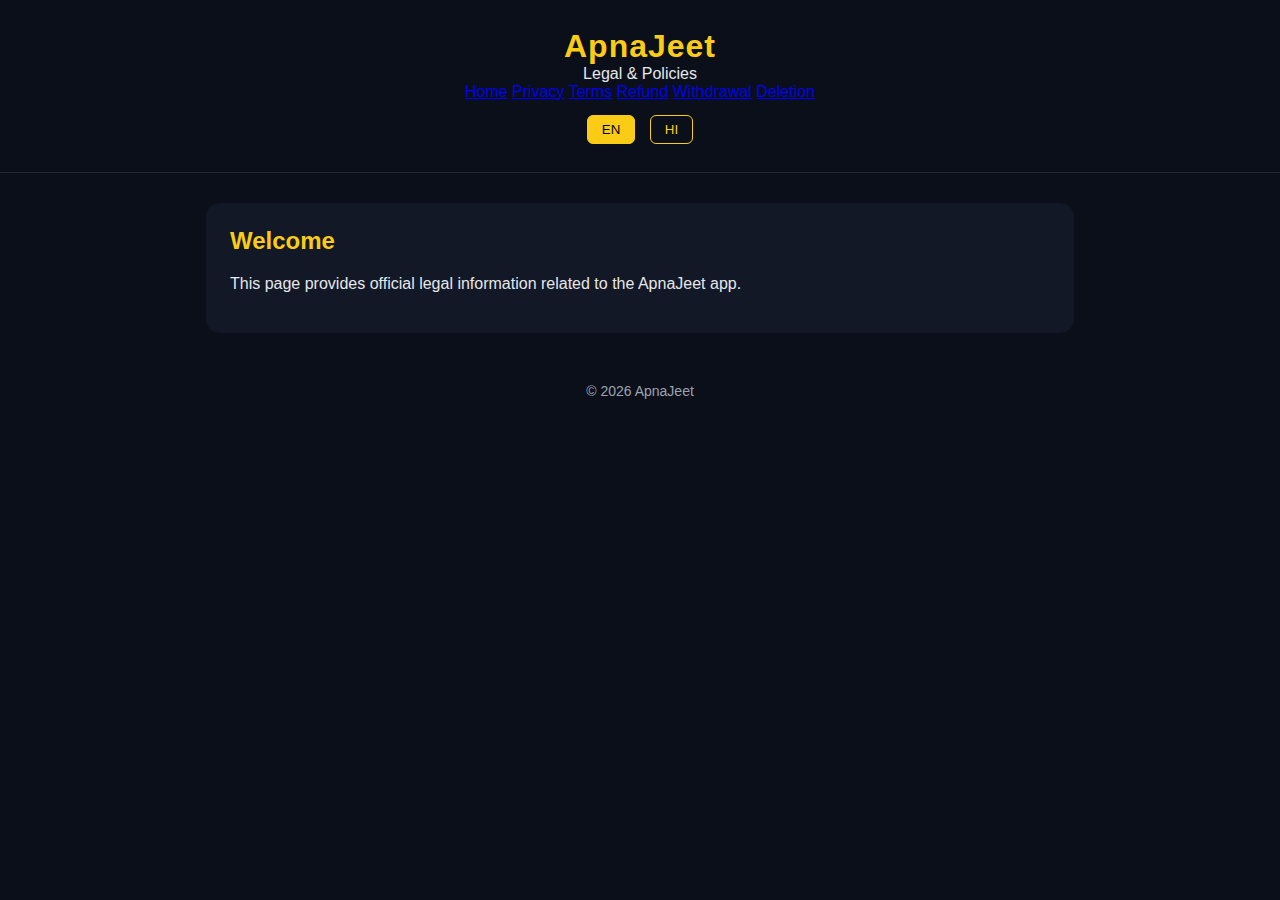
<file: index.html>
<!DOCTYPE html>
<html lang="en">
<head>
  <meta charset="UTF-8">
  <title>ApnaJeet – Legal</title>
  <meta name="viewport" content="width=device-width, initial-scale=1.0">
  <link rel="stylesheet" href="css/style.css">
</head>
<body>

<header class="top-header">
  <div class="brand">
    <h1>ApnaJeet</h1>
    <span>Legal & Policies</span>
  </div>

  <nav class="nav-links">
    <a href="index.html" class="active">Home</a>
    <a href="privacy.html">Privacy</a>
    <a href="terms.html">Terms</a>
    <a href="refund.html">Refund</a>
    <a href="withdrawal.html">Withdrawal</a>
    <a href="deletion.html">Deletion</a>
  </nav>

  <div class="lang-switch">
    <button id="en" onclick="setLang('en')" class="active">EN</button>
    <button id="hi" onclick="setLang('hi')">HI</button>
  </div>
</header>

<main>

<section data-lang="en">
<h2>Welcome</h2>
<p>This page provides official legal information related to the ApnaJeet app.</p>
</section>

<section data-lang="hi" style="display:none">
<h2>Swagat Hai</h2>
<p>Yeh page ApnaJeet app ke legal documents ke liye hai.</p>
</section>

</main>

<footer>© 2026 ApnaJeet</footer>
<script src="js/lang-toggle.js"></script>
</body>
</html>
</file>
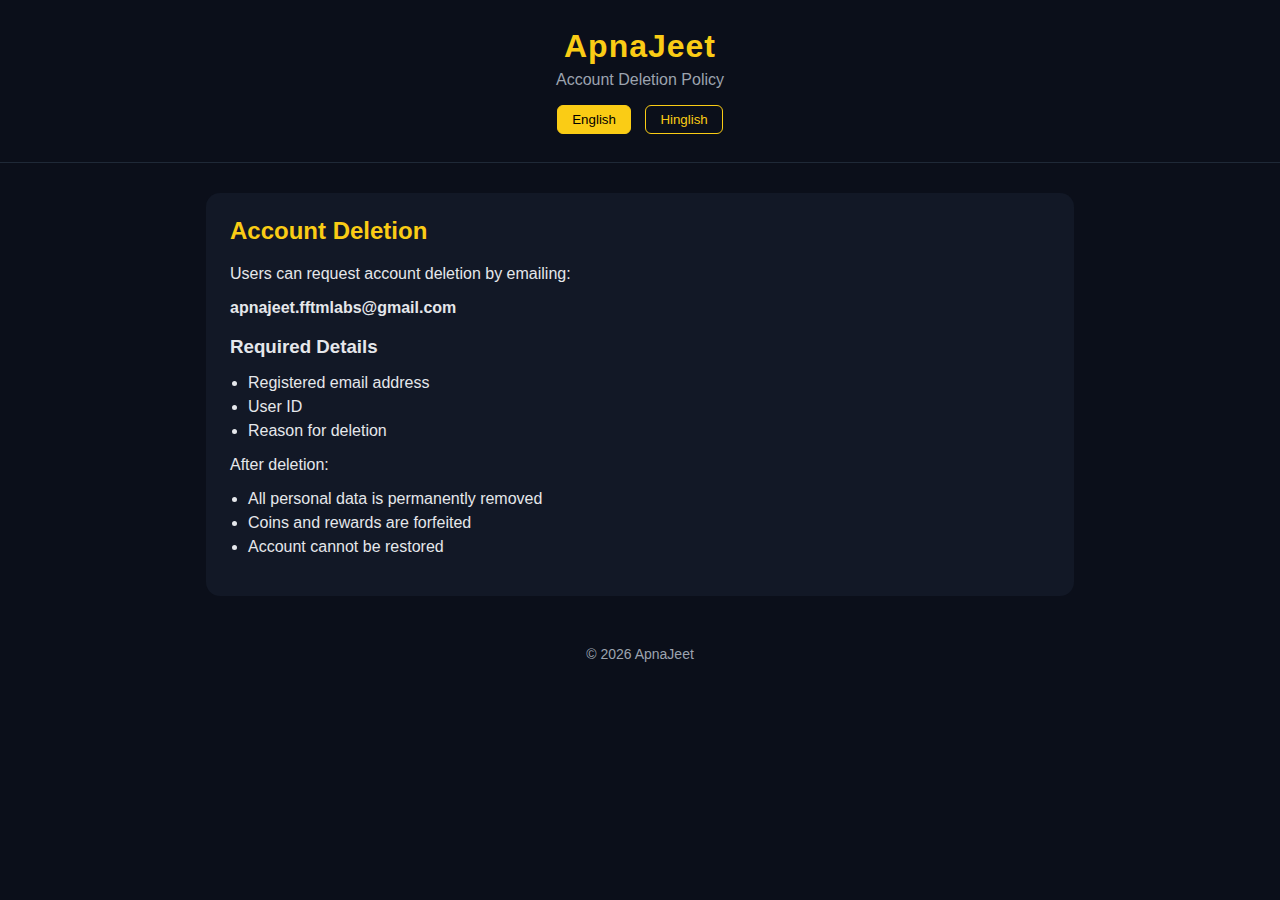
<file: deletion.html>
<!DOCTYPE html>
<html lang="en">
<head>
  <meta charset="UTF-8">
  <title>Account Deletion – ApnaJeet</title>
  <meta name="viewport" content="width=device-width, initial-scale=1.0">
  <link rel="stylesheet" href="css/style.css">
</head>
<body>

<header>
  <h1>ApnaJeet</h1>
  <p>Account Deletion Policy</p>

  <div class="lang-switch">
    <button id="en" onclick="setLang('en')" class="active">English</button>
    <button id="hi" onclick="setLang('hi')">Hinglish</button>
  </div>
</header>

<main>

<section data-lang="en">
<h2>Account Deletion</h2>

<p>
Users can request account deletion by emailing:
</p>

<p><b>apnajeet.fftmlabs@gmail.com</b></p>

<h3>Required Details</h3>
<ul>
  <li>Registered email address</li>
  <li>User ID</li>
  <li>Reason for deletion</li>
</ul>

<p>
After deletion:
</p>
<ul>
  <li>All personal data is permanently removed</li>
  <li>Coins and rewards are forfeited</li>
  <li>Account cannot be restored</li>
</ul>
</section>

<section data-lang="hi" style="display:none">
<h2>Account Deletion (Hinglish)</h2>

<p>
Account delete karne ke liye email karein:
<b>apnajeet.fftmlabs@gmail.com</b>
</p>

<ul>
  <li>Saara data permanently delete ho jayega</li>
  <li>Coins wapas nahi milenge</li>
  <li>Account restore nahi ho sakta</li>
</ul>
</section>

</main>

<footer>© 2026 ApnaJeet</footer>
<script src="js/lang-toggle.js"></script>
</body>
</html>
</file>
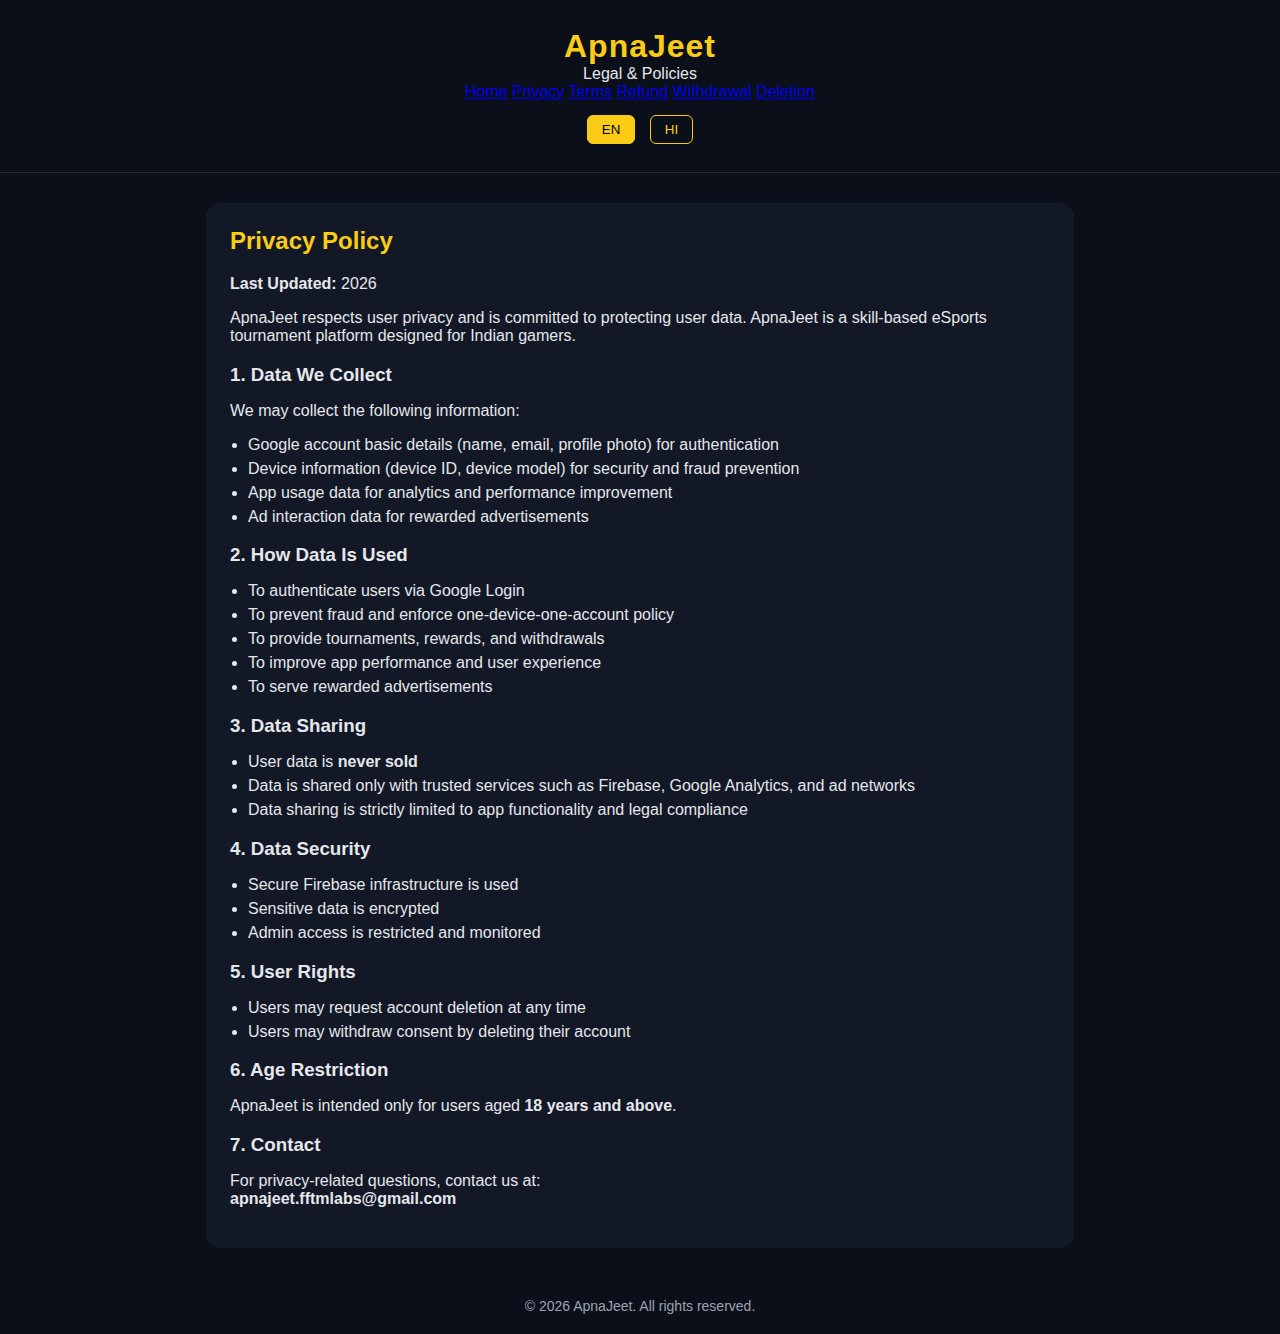
<file: privacy.html>
<!DOCTYPE html>
<html lang="en">
<head>
  <meta charset="UTF-8">
  <title>Privacy Policy – ApnaJeet</title>
  <meta name="viewport" content="width=device-width, initial-scale=1.0">
  <link rel="stylesheet" href="css/style.css">
</head>
<body>

<header class="top-header">
  <div class="brand">
    <h1>ApnaJeet</h1>
    <span>Legal & Policies</span>
  </div>

  <nav class="nav-links">
    <a href="index.html">Home</a>
    <a href="privacy.html">Privacy</a>
    <a href="terms.html">Terms</a>
    <a href="refund.html">Refund</a>
    <a href="withdrawal.html">Withdrawal</a>
    <a href="deletion.html">Deletion</a>
  </nav>

  <div class="lang-switch">
    <button id="en" onclick="setLang('en')" class="active">EN</button>
    <button id="hi" onclick="setLang('hi')">HI</button>
  </div>
</header>

<main>

<!-- ================= ENGLISH ================= -->
<section data-lang="en">
<h2>Privacy Policy</h2>
<p><b>Last Updated:</b> 2026</p>

<p>
ApnaJeet respects user privacy and is committed to protecting user data.
ApnaJeet is a skill-based eSports tournament platform designed for Indian gamers.
</p>

<h3>1. Data We Collect</h3>
<p>We may collect the following information:</p>
<ul>
  <li>Google account basic details (name, email, profile photo) for authentication</li>
  <li>Device information (device ID, device model) for security and fraud prevention</li>
  <li>App usage data for analytics and performance improvement</li>
  <li>Ad interaction data for rewarded advertisements</li>
</ul>

<h3>2. How Data Is Used</h3>
<ul>
  <li>To authenticate users via Google Login</li>
  <li>To prevent fraud and enforce one-device-one-account policy</li>
  <li>To provide tournaments, rewards, and withdrawals</li>
  <li>To improve app performance and user experience</li>
  <li>To serve rewarded advertisements</li>
</ul>

<h3>3. Data Sharing</h3>
<ul>
  <li>User data is <b>never sold</b></li>
  <li>Data is shared only with trusted services such as Firebase, Google Analytics, and ad networks</li>
  <li>Data sharing is strictly limited to app functionality and legal compliance</li>
</ul>

<h3>4. Data Security</h3>
<ul>
  <li>Secure Firebase infrastructure is used</li>
  <li>Sensitive data is encrypted</li>
  <li>Admin access is restricted and monitored</li>
</ul>

<h3>5. User Rights</h3>
<ul>
  <li>Users may request account deletion at any time</li>
  <li>Users may withdraw consent by deleting their account</li>
</ul>

<h3>6. Age Restriction</h3>
<p>
ApnaJeet is intended only for users aged <b>18 years and above</b>.
</p>

<h3>7. Contact</h3>
<p>
For privacy-related questions, contact us at:
<br><b>apnajeet.fftmlabs@gmail.com</b>
</p>
</section>

<!-- ================= HINGLISH ================= -->
<section data-lang="hi" style="display:none">
<h2>Privacy Policy (Hinglish)</h2>

<p>
ApnaJeet users ki privacy ko respect karta hai
aur unke data ko protect karne ke liye committed hai.
</p>

<h3>Hum kya data collect karte hain</h3>
<ul>
  <li>Google login details (authentication ke liye)</li>
  <li>Device information (security aur fraud prevention ke liye)</li>
  <li>App usage data (performance improve karne ke liye)</li>
  <li>Ads interaction data (rewarded ads ke liye)</li>
</ul>

<h3>Data ka use kaise hota hai</h3>
<ul>
  <li>User login aur authentication</li>
  <li>Fraud aur multiple account prevention</li>
  <li>Tournaments, rewards aur withdrawals ke liye</li>
  <li>App experience improve karne ke liye</li>
</ul>

<h3>Data Sharing</h3>
<p>
❌ User data kabhi sell nahi kiya jata.  
Data sirf trusted services jaise Firebase, Google Analytics
aur ad partners ke saath share hota hai.
</p>

<h3>Data Security</h3>
<ul>
  <li>Secure systems ka use hota hai</li>
  <li>Sensitive data encrypted hota hai</li>
  <li>Admin access limited hota hai</li>
</ul>

<h3>User Rights</h3>
<ul>
  <li>User kabhi bhi account deletion request kar sakta hai</li>
  <li>Account delete karne par consent withdraw ho jata hai</li>
</ul>

<p>
Age limit: <b>18+ only</b>
</p>
</section>

</main>

<footer>
© 2026 ApnaJeet. All rights reserved.
</footer>

<script src="js/lang-toggle.js"></script>
</body>
</html>
</file>
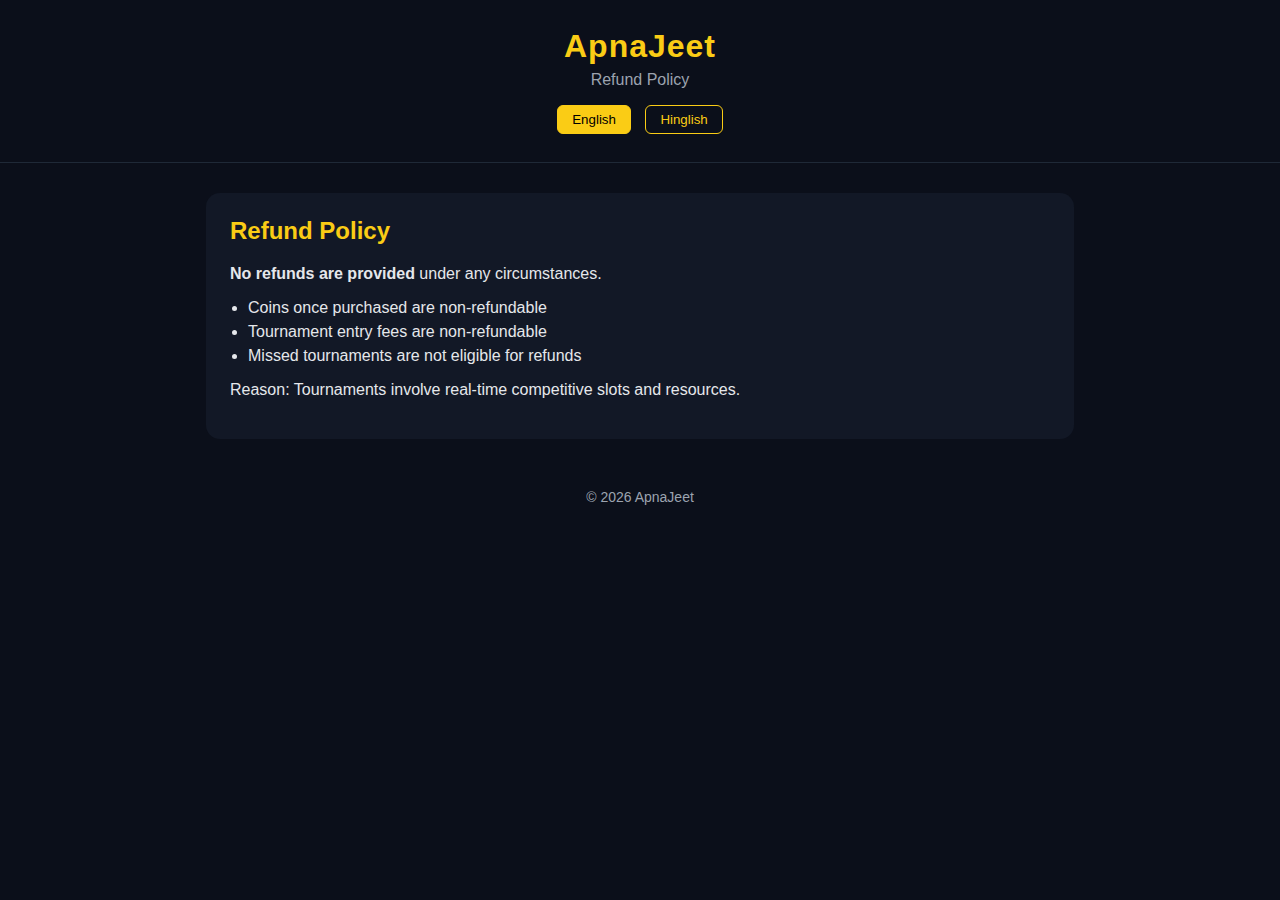
<file: refund.html>
<!DOCTYPE html>
<html lang="en">
<head>
  <meta charset="UTF-8">
  <title>Refund Policy – ApnaJeet</title>
  <meta name="viewport" content="width=device-width, initial-scale=1.0">
  <link rel="stylesheet" href="css/style.css">
</head>
<body>

<header>
  <h1>ApnaJeet</h1>
  <p>Refund Policy</p>

  <div class="lang-switch">
    <button id="en" onclick="setLang('en')" class="active">English</button>
    <button id="hi" onclick="setLang('hi')">Hinglish</button>
  </div>
</header>

<main>

<section data-lang="en">
<h2>Refund Policy</h2>

<p><b>No refunds are provided</b> under any circumstances.</p>

<ul>
  <li>Coins once purchased are non-refundable</li>
  <li>Tournament entry fees are non-refundable</li>
  <li>Missed tournaments are not eligible for refunds</li>
</ul>

<p>
Reason: Tournaments involve real-time competitive slots and resources.
</p>
</section>

<section data-lang="hi" style="display:none">
<h2>Refund Policy (Hinglish)</h2>

<p>
Coins ya tournament entry ka refund nahi milta.
</p>

<ul>
  <li>Purchase kiye gaye coins non-refundable hain</li>
  <li>Tournament miss hone par refund nahi hota</li>
</ul>
</section>

</main>

<footer>© 2026 ApnaJeet</footer>
<script src="js/lang-toggle.js"></script>
</body>
</html>
</file>
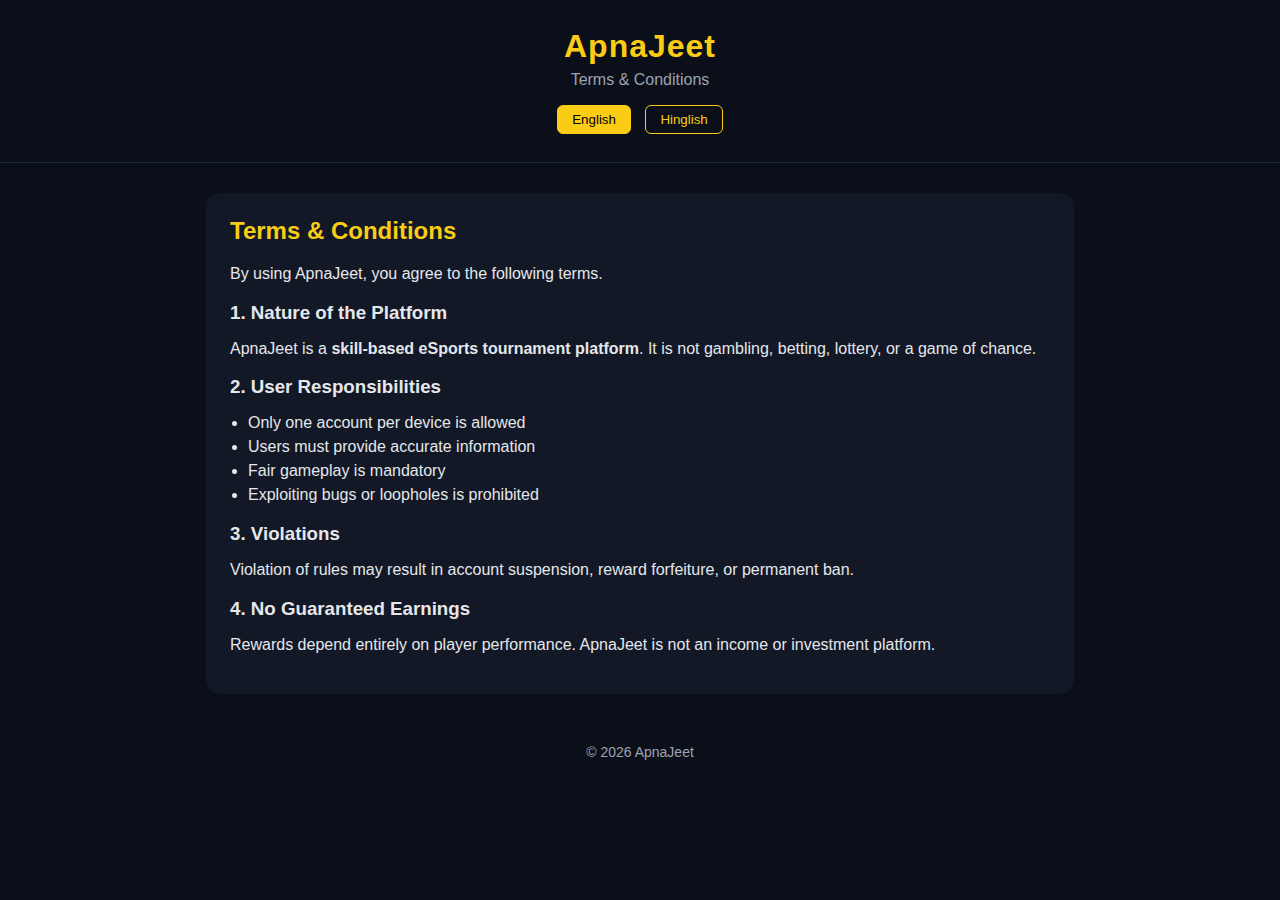
<file: terms.html>
<!DOCTYPE html>
<html lang="en">
<head>
  <meta charset="UTF-8">
  <title>Terms & Conditions – ApnaJeet</title>
  <meta name="viewport" content="width=device-width, initial-scale=1.0">
  <link rel="stylesheet" href="css/style.css">
</head>
<body>

<header>
  <h1>ApnaJeet</h1>
  <p>Terms & Conditions</p>

  <div class="lang-switch">
    <button id="en" onclick="setLang('en')" class="active">English</button>
    <button id="hi" onclick="setLang('hi')">Hinglish</button>
  </div>
</header>

<main>

<section data-lang="en">
<h2>Terms & Conditions</h2>

<p>By using ApnaJeet, you agree to the following terms.</p>

<h3>1. Nature of the Platform</h3>
<p>
ApnaJeet is a <b>skill-based eSports tournament platform</b>.  
It is not gambling, betting, lottery, or a game of chance.
</p>

<h3>2. User Responsibilities</h3>
<ul>
  <li>Only one account per device is allowed</li>
  <li>Users must provide accurate information</li>
  <li>Fair gameplay is mandatory</li>
  <li>Exploiting bugs or loopholes is prohibited</li>
</ul>

<h3>3. Violations</h3>
<p>
Violation of rules may result in account suspension,
reward forfeiture, or permanent ban.
</p>

<h3>4. No Guaranteed Earnings</h3>
<p>
Rewards depend entirely on player performance.
ApnaJeet is not an income or investment platform.
</p>
</section>

<section data-lang="hi" style="display:none">
<h2>Terms & Conditions (Hinglish)</h2>

<p>
ApnaJeet ek skill-based eSports platform hai.
Yeh gambling ya betting app nahi hai.
</p>

<ul>
  <li>Ek device par sirf ek account allowed hai</li>
  <li>Cheating ya unfair play allowed nahi hai</li>
  <li>Rules todne par account ban ho sakta hai</li>
</ul>

<p>
Koi guaranteed earning nahi hoti.
</p>
</section>

</main>

<footer>© 2026 ApnaJeet</footer>
<script src="js/lang-toggle.js"></script>
</body>
</html>
</file>
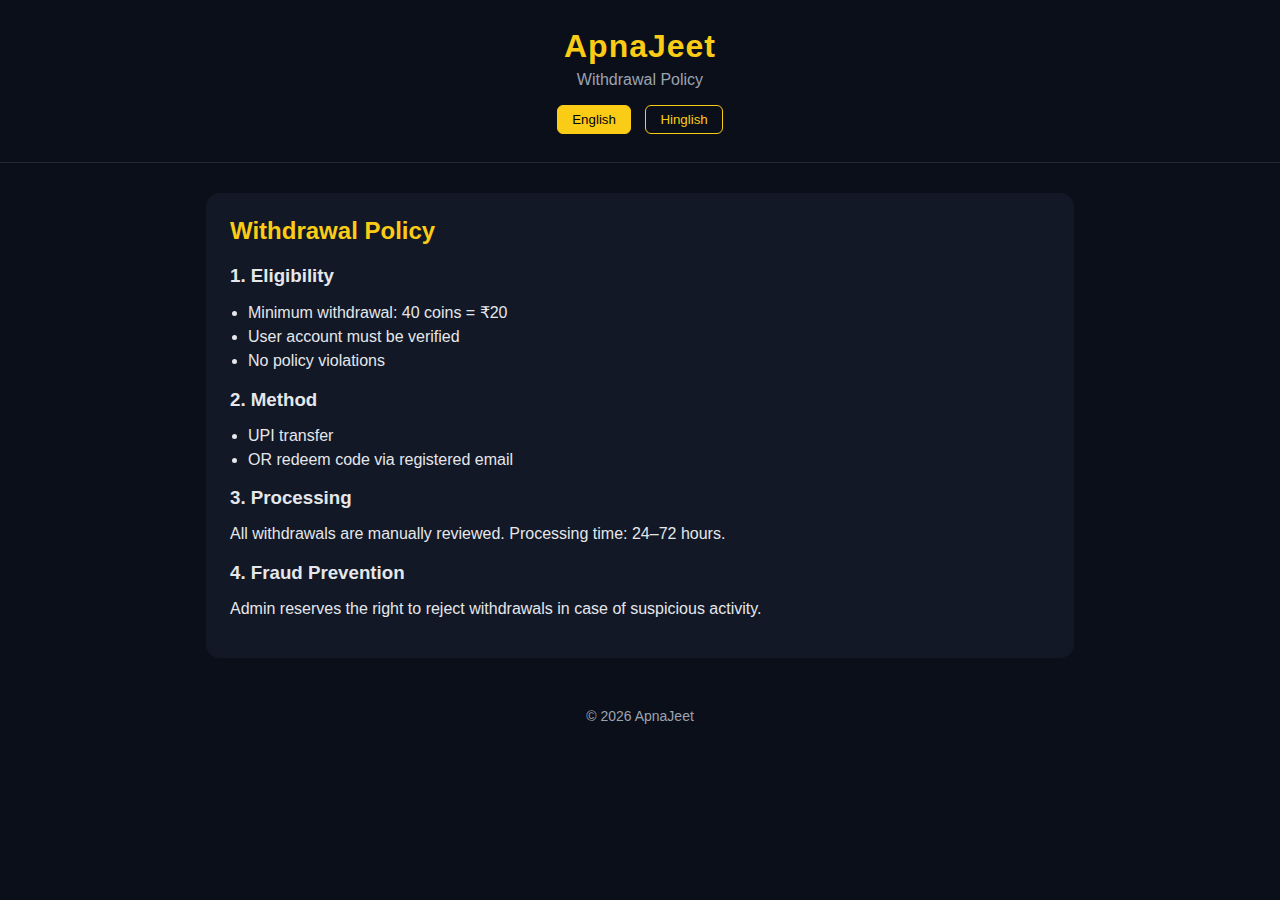
<file: withdrawal.html>
<!DOCTYPE html>
<html lang="en">
<head>
  <meta charset="UTF-8">
  <title>Withdrawal Policy – ApnaJeet</title>
  <meta name="viewport" content="width=device-width, initial-scale=1.0">
  <link rel="stylesheet" href="css/style.css">
</head>
<body>

<header>
  <h1>ApnaJeet</h1>
  <p>Withdrawal Policy</p>

  <div class="lang-switch">
    <button id="en" onclick="setLang('en')" class="active">English</button>
    <button id="hi" onclick="setLang('hi')">Hinglish</button>
  </div>
</header>

<main>

<section data-lang="en">
<h2>Withdrawal Policy</h2>

<h3>1. Eligibility</h3>
<ul>
  <li>Minimum withdrawal: 40 coins = ₹20</li>
  <li>User account must be verified</li>
  <li>No policy violations</li>
</ul>

<h3>2. Method</h3>
<ul>
  <li>UPI transfer</li>
  <li>OR redeem code via registered email</li>
</ul>

<h3>3. Processing</h3>
<p>
All withdrawals are manually reviewed.  
Processing time: 24–72 hours.
</p>

<h3>4. Fraud Prevention</h3>
<p>
Admin reserves the right to reject withdrawals
in case of suspicious activity.
</p>
</section>

<section data-lang="hi" style="display:none">
<h2>Withdrawal Policy (Hinglish)</h2>

<ul>
  <li>Minimum withdrawal: 40 coins</li>
  <li>Manual approval hota hai</li>
  <li>Processing time 24–72 hours</li>
</ul>

<p>
Fraud ya cheating detect hone par withdrawal reject ho sakta hai.
</p>
</section>

</main>

<footer>© 2026 ApnaJeet</footer>
<script src="js/lang-toggle.js"></script>
</body>
</html>
</file>
<file: css/style.css>
:root {
  --bg: #0b0f1a;
  --card: #121826;
  --gold: #facc15;
  --text: #e5e7eb;
  --muted: #9ca3af;
}

* {
  box-sizing: border-box;
}

body {
  margin: 0;
  font-family: Inter, Arial, sans-serif;
  background: var(--bg);
  color: var(--text);
}

header {
  padding: 28px 16px;
  text-align: center;
  border-bottom: 1px solid #1f2937;
}

header h1 {
  margin: 0;
  color: var(--gold);
  letter-spacing: 1px;
}

header p {
  margin-top: 6px;
  color: var(--muted);
}

.lang-switch {
  margin-top: 14px;
}

.lang-switch button {
  background: none;
  border: 1px solid var(--gold);
  color: var(--gold);
  padding: 6px 14px;
  margin: 0 5px;
  border-radius: 6px;
  cursor: pointer;
}

.lang-switch button.active {
  background: var(--gold);
  color: #000;
}

main {
  max-width: 900px;
  margin: 30px auto;
  padding: 0 16px;
}

section {
  background: var(--card);
  padding: 24px;
  border-radius: 14px;
  margin-bottom: 24px;
}

h2 {
  color: var(--gold);
  margin-top: 0;
}

h3 {
  margin-bottom: 6px;
}

ul {
  padding-left: 18px;
}

li {
  margin-bottom: 6px;
}

footer {
  text-align: center;
  padding: 20px;
  color: var(--muted);
  font-size: 14px;
}
</file>
